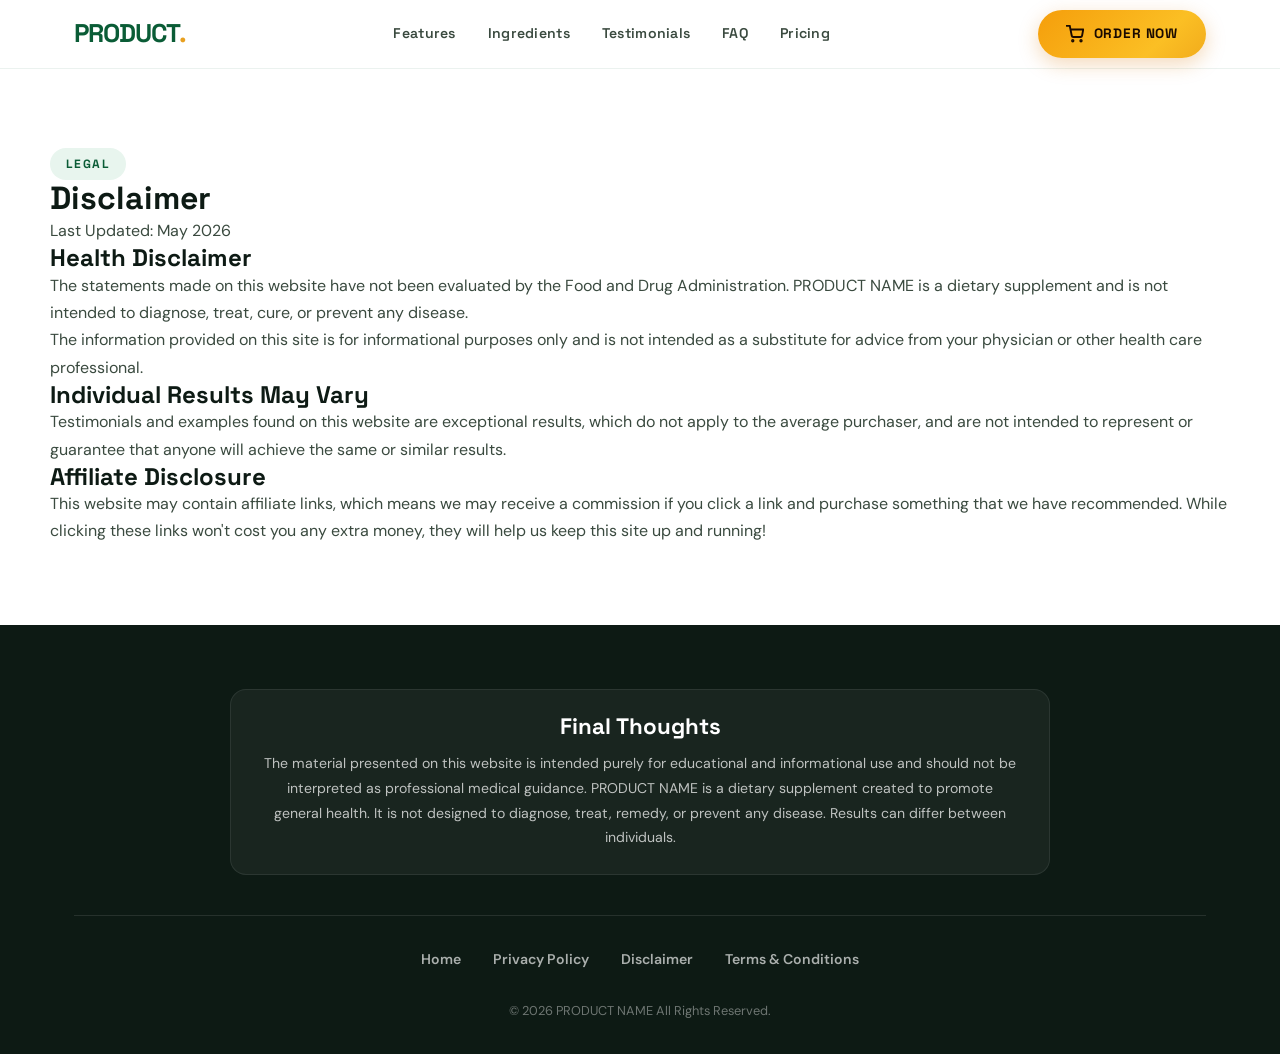
<file: disclaimer.html>
<!DOCTYPE html>
<html lang="en-US">

<head>
  <meta charset="UTF-8" />
  <meta name="viewport" content="width=device-width, initial-scale=1.0" />
  <title>Disclaimer | PRODUCT NAME Official Site</title>
  <meta name="robots" content="noindex, follow">
  <link rel="preconnect" href="https://fonts.googleapis.com">
  <link rel="preconnect" href="https://fonts.gstatic.com" crossorigin>
  <link
    href="https://fonts.googleapis.com/css2?family=Space+Grotesk:wght@400;500;600;700;800&family=DM+Sans:ital,wght@0,300;0,400;0,500;0,600;1,400&display=swap"
    rel="stylesheet">
  <link rel="stylesheet" href="style.css">
</head>

<body class="legal-page">

  <!-- ═══════════════════════════════════════════════════
     NAVBAR
════════════════════════════════════════════════════ -->
  <nav id="navbar">
    <div id="scroll-progress"></div>
    <div class="container">
      <div class="nav-inner">
        <!-- Logo -->
        <a href="index.html" class="nav-logo" id="nav-logo">
          PRODUCT<span>.</span>
        </a>

        <!-- Desktop links -->
        <div class="nav-links" id="nav-links">
          <a href="index.html#features">Features</a>
          <a href="index.html#ingredients">Ingredients</a>
          <a href="index.html#testimonials">Testimonials</a>
          <a href="index.html#faq">FAQ</a>
          <a href="index.html#pricing">Pricing</a>
        </div>

        <!-- Desktop CTA + hamburger -->
        <div class="nav-cta-wrap">
          <a href="order.html" class="btn-primary-cta" id="nav-cta-btn">
            <svg viewBox="0 0 24 24" fill="none" stroke="currentColor" stroke-width="2.5" stroke-linecap="round"
              stroke-linejoin="round">
              <circle cx="9" cy="21" r="1" />
              <circle cx="20" cy="21" r="1" />
              <path d="M1 1h4l2.68 13.39a2 2 0 0 0 2 1.61h9.72a2 2 0 0 0 2-1.61L23 6H6" />
            </svg>
            Order Now
          </a>
          <button class="nav-hamburger" id="nav-hamburger" aria-label="Open menu">
            <span></span><span></span><span></span>
          </button>
        </div>
      </div>
    </div>

    <!-- Mobile menu -->
    <div class="nav-mobile" id="nav-mobile">
      <a href="index.html#features">Features</a>
      <a href="index.html#ingredients">Ingredients</a>
      <a href="index.html#testimonials">Testimonials</a>
      <a href="index.html#faq">FAQ</a>
      <a href="index.html#pricing">Pricing</a>
      <a href="order.html" class="btn-primary-cta">Order Now</a>
    </div>
  </nav>

  <main class="container section-pad">
    <div class="legal-content">
      <div class="section-label">LEGAL</div>
      <h1>Disclaimer</h1>
      <p class="last-updated">Last Updated: May 2026</p>

      <section>
        <h2>Health Disclaimer</h2>
        <p>The statements made on this website have not been evaluated by the Food and Drug Administration. PRODUCT NAME is a dietary supplement and is not intended to diagnose, treat, cure, or prevent any disease.</p>
        <p>The information provided on this site is for informational purposes only and is not intended as a substitute for advice from your physician or other health care professional.</p>
      </section>

      <section>
        <h2>Individual Results May Vary</h2>
        <p>Testimonials and examples found on this website are exceptional results, which do not apply to the average purchaser, and are not intended to represent or guarantee that anyone will achieve the same or similar results.</p>
      </section>

      <section>
        <h2>Affiliate Disclosure</h2>
        <p>This website may contain affiliate links, which means we may receive a commission if you click a link and purchase something that we have recommended. While clicking these links won't cost you any extra money, they will help us keep this site up and running!</p>
      </section>
    </div>
  </main>

  <!-- ═══════════════════════════════════════════════════
     FOOTER
════════════════════════════════════════════════════ -->
  <footer id="footer">
    <div class="container">
      <div class="footer-disclaimer">
        <h2>Final Thoughts</h2>
        <p>The material presented on this website is intended purely for educational and informational use and should
          not be interpreted as professional medical guidance. PRODUCT NAME is a dietary supplement created to promote
          general health. It is not designed to diagnose, treat, remedy, or prevent any disease. Results can differ
          between individuals.</p>
      </div>

      <hr class="footer-divider">

      <div class="footer-links">
        <a href="index.html">Home</a>
        <a href="privacy-policy.html">Privacy Policy</a>
        <a href="disclaimer.html">Disclaimer</a>
        <a href="terms-and-conditions.html">Terms & Conditions</a>
      </div>

      <div class="footer-copy">
        © 2026 PRODUCT NAME All Rights Reserved.
      </div>
    </div>
  </footer>

  <!-- Scroll To Top -->
  <button id="scroll-top" aria-label="Scroll to top">
    <svg viewBox="0 0 24 24" fill="none" stroke="currentColor" stroke-width="3" stroke-linecap="round"
      stroke-linejoin="round">
      <path d="M18 15l-6-6-6 6" />
    </svg>
  </button>

  <script>
    // ── Navbar Scroll Effect ──
    window.addEventListener('scroll', () => {
      const nav = document.getElementById('navbar');
      const scrollBtn = document.getElementById('scroll-top');
      const progressBar = document.getElementById('scroll-progress');

      // Scroll progress bar logic
      const winScroll = document.body.scrollTop || document.documentElement.scrollTop;
      const height = document.documentElement.scrollHeight - document.documentElement.clientHeight;
      const scrolled = (winScroll / height) * 100;
      if (progressBar) progressBar.style.width = scrolled + "%";

      if (window.scrollY > 50) {
        nav.classList.add('scrolled');
      } else {
        nav.classList.remove('scrolled');
      }

      if (window.scrollY > 400) {
        scrollBtn.classList.add('visible');
      } else {
        scrollBtn.classList.remove('visible');
      }
    });

    // ── Scroll to Top ──
    document.getElementById('scroll-top').addEventListener('click', () => {
      window.scrollTo({ top: 0, behavior: 'smooth' });
    });

    // ── Mobile Menu Toggle ──
    const hamburger = document.getElementById('nav-hamburger');
    const mobileMenu = document.getElementById('nav-mobile');

    hamburger.addEventListener('click', () => {
      hamburger.classList.toggle('open');
      mobileMenu.classList.toggle('open');
    });

    // Close mobile menu on link click
    mobileMenu.querySelectorAll('a').forEach(link => {
      link.addEventListener('click', () => {
        hamburger.classList.remove('open');
        mobileMenu.classList.remove('open');
      });
    });
  </script>

</body>
</html>
</file>
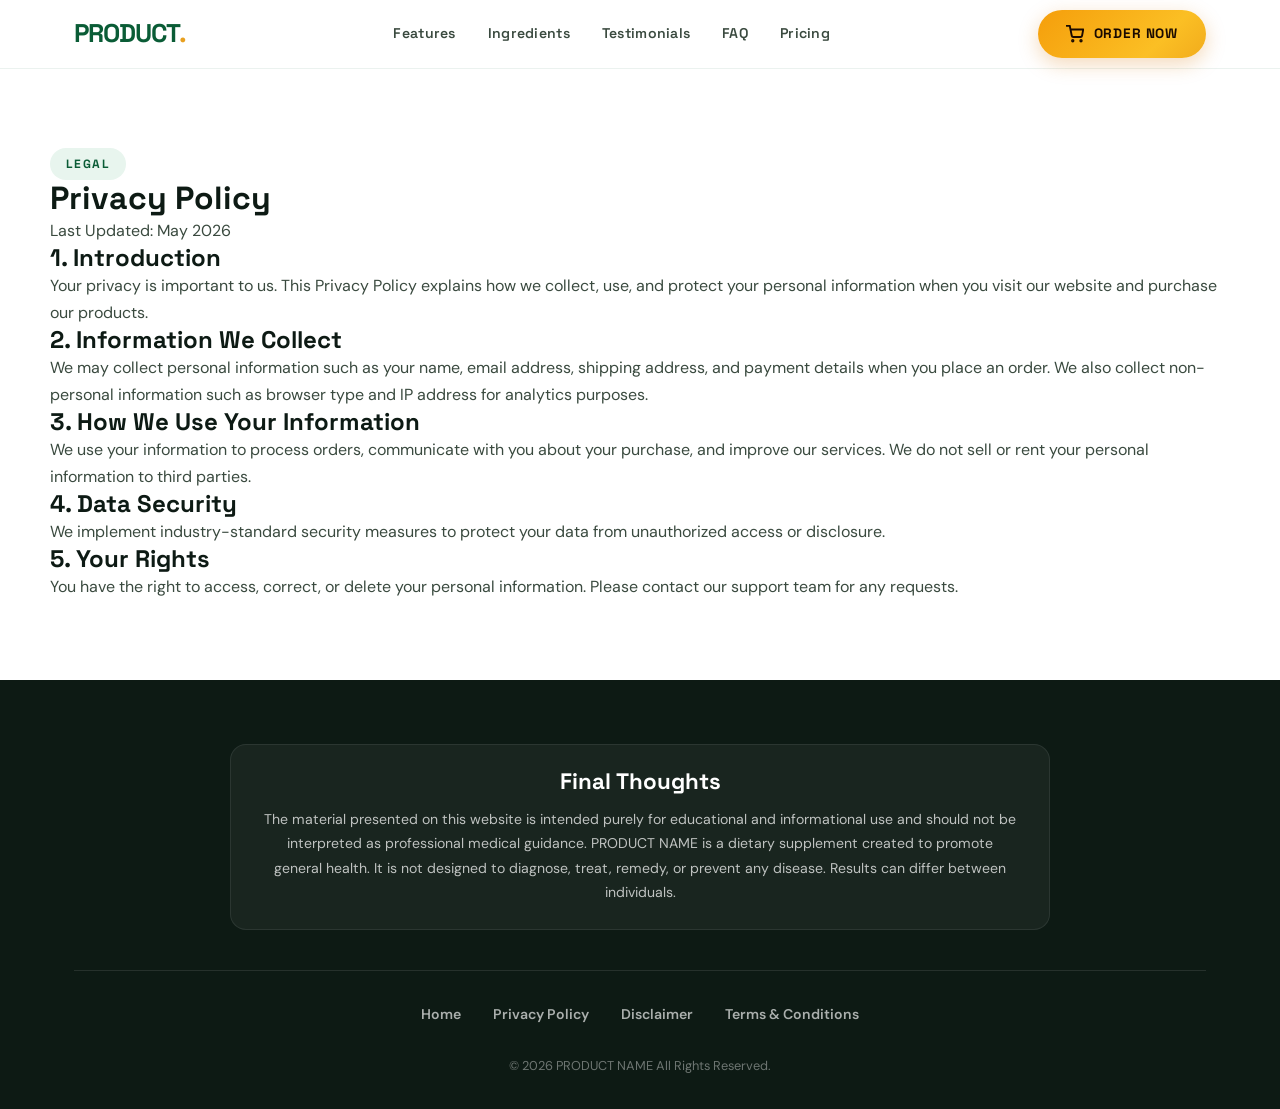
<file: privacy-policy.html>
<!DOCTYPE html>
<html lang="en-US">

<head>
  <meta charset="UTF-8" />
  <meta name="viewport" content="width=device-width, initial-scale=1.0" />
  <title>Privacy Policy | PRODUCT NAME Official Site</title>
  <meta name="robots" content="noindex, follow">
  <link rel="preconnect" href="https://fonts.googleapis.com">
  <link rel="preconnect" href="https://fonts.gstatic.com" crossorigin>
  <link
    href="https://fonts.googleapis.com/css2?family=Space+Grotesk:wght@400;500;600;700;800&family=DM+Sans:ital,wght@0,300;0,400;0,500;0,600;1,400&display=swap"
    rel="stylesheet">
  <link rel="stylesheet" href="style.css">
</head>

<body class="legal-page">

  <!-- ═══════════════════════════════════════════════════
     NAVBAR
════════════════════════════════════════════════════ -->
  <nav id="navbar">
    <div id="scroll-progress"></div>
    <div class="container">
      <div class="nav-inner">
        <!-- Logo -->
        <a href="index.html" class="nav-logo" id="nav-logo">
          PRODUCT<span>.</span>
        </a>

        <!-- Desktop links -->
        <div class="nav-links" id="nav-links">
          <a href="index.html#features">Features</a>
          <a href="index.html#ingredients">Ingredients</a>
          <a href="index.html#testimonials">Testimonials</a>
          <a href="index.html#faq">FAQ</a>
          <a href="index.html#pricing">Pricing</a>
        </div>

        <!-- Desktop CTA + hamburger -->
        <div class="nav-cta-wrap">
          <a href="order.html" class="btn-primary-cta" id="nav-cta-btn">
            <svg viewBox="0 0 24 24" fill="none" stroke="currentColor" stroke-width="2.5" stroke-linecap="round"
              stroke-linejoin="round">
              <circle cx="9" cy="21" r="1" />
              <circle cx="20" cy="21" r="1" />
              <path d="M1 1h4l2.68 13.39a2 2 0 0 0 2 1.61h9.72a2 2 0 0 0 2-1.61L23 6H6" />
            </svg>
            Order Now
          </a>
          <button class="nav-hamburger" id="nav-hamburger" aria-label="Open menu">
            <span></span><span></span><span></span>
          </button>
        </div>
      </div>
    </div>

    <!-- Mobile menu -->
    <div class="nav-mobile" id="nav-mobile">
      <a href="index.html#features">Features</a>
      <a href="index.html#ingredients">Ingredients</a>
      <a href="index.html#testimonials">Testimonials</a>
      <a href="index.html#faq">FAQ</a>
      <a href="index.html#pricing">Pricing</a>
      <a href="order.html" class="btn-primary-cta">Order Now</a>
    </div>
  </nav>

  <main class="container section-pad">
    <div class="legal-content">
      <div class="section-label">LEGAL</div>
      <h1>Privacy Policy</h1>
      <p class="last-updated">Last Updated: May 2026</p>

      <section>
        <h2>1. Introduction</h2>
        <p>Your privacy is important to us. This Privacy Policy explains how we collect, use, and protect your personal information when you visit our website and purchase our products.</p>
      </section>

      <section>
        <h2>2. Information We Collect</h2>
        <p>We may collect personal information such as your name, email address, shipping address, and payment details when you place an order. We also collect non-personal information such as browser type and IP address for analytics purposes.</p>
      </section>

      <section>
        <h2>3. How We Use Your Information</h2>
        <p>We use your information to process orders, communicate with you about your purchase, and improve our services. We do not sell or rent your personal information to third parties.</p>
      </section>

      <section>
        <h2>4. Data Security</h2>
        <p>We implement industry-standard security measures to protect your data from unauthorized access or disclosure.</p>
      </section>

      <section>
        <h2>5. Your Rights</h2>
        <p>You have the right to access, correct, or delete your personal information. Please contact our support team for any requests.</p>
      </section>
    </div>
  </main>

  <!-- ═══════════════════════════════════════════════════
     FOOTER
════════════════════════════════════════════════════ -->
  <footer id="footer">
    <div class="container">
      <div class="footer-disclaimer">
        <h2>Final Thoughts</h2>
        <p>The material presented on this website is intended purely for educational and informational use and should
          not be interpreted as professional medical guidance. PRODUCT NAME is a dietary supplement created to promote
          general health. It is not designed to diagnose, treat, remedy, or prevent any disease. Results can differ
          between individuals.</p>
      </div>

      <hr class="footer-divider">

      <div class="footer-links">
        <a href="index.html">Home</a>
        <a href="privacy-policy.html">Privacy Policy</a>
        <a href="disclaimer.html">Disclaimer</a>
        <a href="terms-and-conditions.html">Terms & Conditions</a>
      </div>

      <div class="footer-copy">
        © 2026 PRODUCT NAME All Rights Reserved.
      </div>
    </div>
  </footer>

  <!-- Scroll To Top -->
  <button id="scroll-top" aria-label="Scroll to top">
    <svg viewBox="0 0 24 24" fill="none" stroke="currentColor" stroke-width="3" stroke-linecap="round"
      stroke-linejoin="round">
      <path d="M18 15l-6-6-6 6" />
    </svg>
  </button>

  <script>
    // ── Navbar Scroll Effect ──
    window.addEventListener('scroll', () => {
      const nav = document.getElementById('navbar');
      const scrollBtn = document.getElementById('scroll-top');
      const progressBar = document.getElementById('scroll-progress');

      // Scroll progress bar logic
      const winScroll = document.body.scrollTop || document.documentElement.scrollTop;
      const height = document.documentElement.scrollHeight - document.documentElement.clientHeight;
      const scrolled = (winScroll / height) * 100;
      if (progressBar) progressBar.style.width = scrolled + "%";

      if (window.scrollY > 50) {
        nav.classList.add('scrolled');
      } else {
        nav.classList.remove('scrolled');
      }

      if (window.scrollY > 400) {
        scrollBtn.classList.add('visible');
      } else {
        scrollBtn.classList.remove('visible');
      }
    });

    // ── Scroll to Top ──
    document.getElementById('scroll-top').addEventListener('click', () => {
      window.scrollTo({ top: 0, behavior: 'smooth' });
    });

    // ── Mobile Menu Toggle ──
    const hamburger = document.getElementById('nav-hamburger');
    const mobileMenu = document.getElementById('nav-mobile');

    hamburger.addEventListener('click', () => {
      hamburger.classList.toggle('open');
      mobileMenu.classList.toggle('open');
    });

    // Close mobile menu on link click
    mobileMenu.querySelectorAll('a').forEach(link => {
      link.addEventListener('click', () => {
        hamburger.classList.remove('open');
        mobileMenu.classList.remove('open');
      });
    });
  </script>

</body>
</html>
</file>
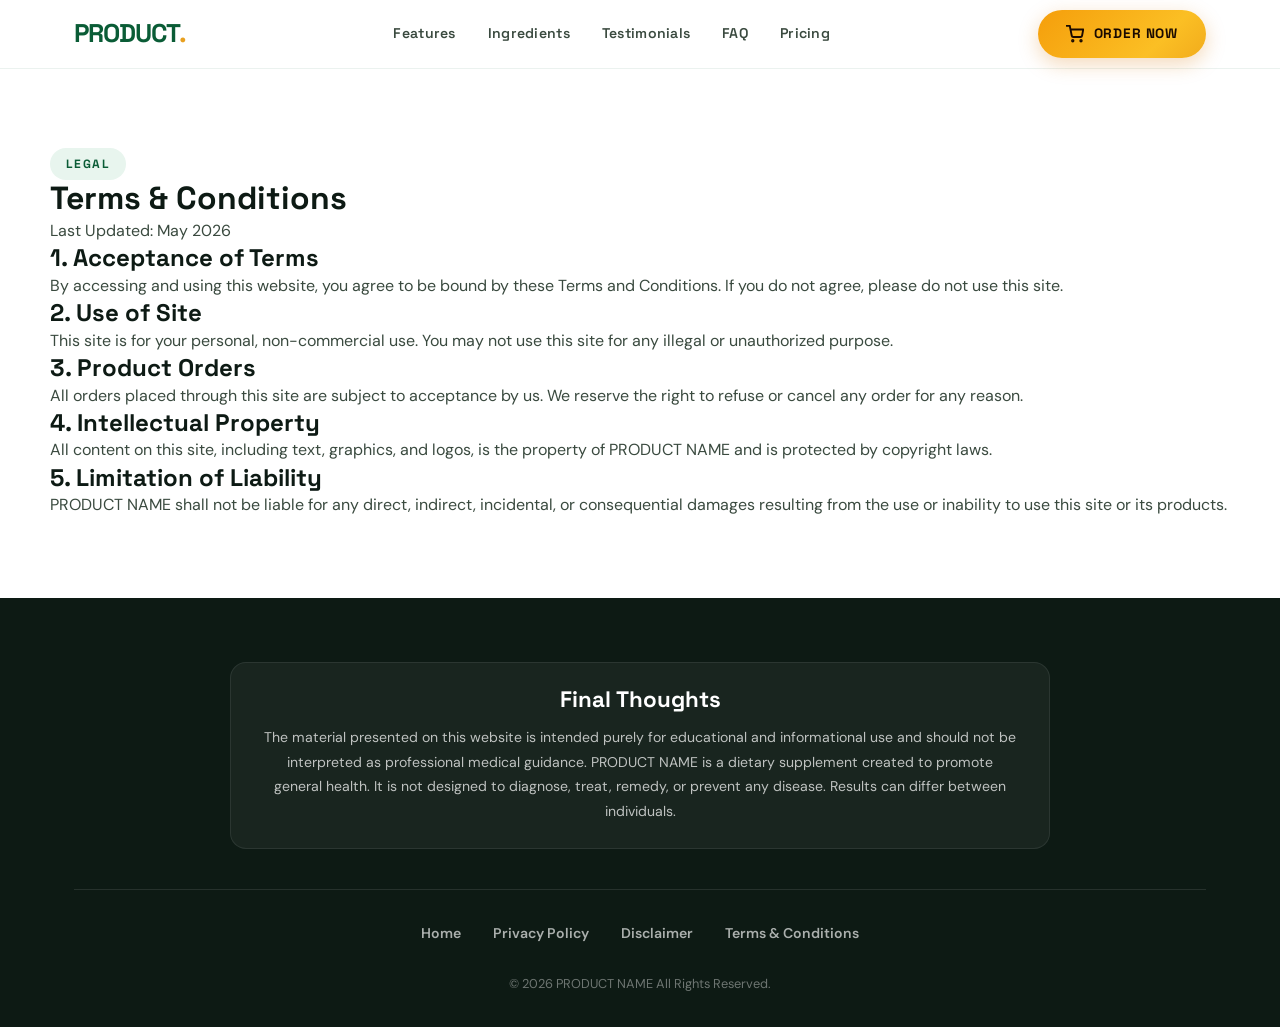
<file: terms-and-conditions.html>
<!DOCTYPE html>
<html lang="en-US">

<head>
  <meta charset="UTF-8" />
  <meta name="viewport" content="width=device-width, initial-scale=1.0" />
  <title>Terms & Conditions | PRODUCT NAME Official Site</title>
  <meta name="robots" content="noindex, follow">
  <link rel="preconnect" href="https://fonts.googleapis.com">
  <link rel="preconnect" href="https://fonts.gstatic.com" crossorigin>
  <link
    href="https://fonts.googleapis.com/css2?family=Space+Grotesk:wght@400;500;600;700;800&family=DM+Sans:ital,wght@0,300;0,400;0,500;0,600;1,400&display=swap"
    rel="stylesheet">
  <link rel="stylesheet" href="style.css">
</head>

<body class="legal-page">

  <!-- ═══════════════════════════════════════════════════
     NAVBAR
════════════════════════════════════════════════════ -->
  <nav id="navbar">
    <div id="scroll-progress"></div>
    <div class="container">
      <div class="nav-inner">
        <!-- Logo -->
        <a href="index.html" class="nav-logo" id="nav-logo">
          PRODUCT<span>.</span>
        </a>

        <!-- Desktop links -->
        <div class="nav-links" id="nav-links">
          <a href="index.html#features">Features</a>
          <a href="index.html#ingredients">Ingredients</a>
          <a href="index.html#testimonials">Testimonials</a>
          <a href="index.html#faq">FAQ</a>
          <a href="index.html#pricing">Pricing</a>
        </div>

        <!-- Desktop CTA + hamburger -->
        <div class="nav-cta-wrap">
          <a href="order.html" class="btn-primary-cta" id="nav-cta-btn">
            <svg viewBox="0 0 24 24" fill="none" stroke="currentColor" stroke-width="2.5" stroke-linecap="round"
              stroke-linejoin="round">
              <circle cx="9" cy="21" r="1" />
              <circle cx="20" cy="21" r="1" />
              <path d="M1 1h4l2.68 13.39a2 2 0 0 0 2 1.61h9.72a2 2 0 0 0 2-1.61L23 6H6" />
            </svg>
            Order Now
          </a>
          <button class="nav-hamburger" id="nav-hamburger" aria-label="Open menu">
            <span></span><span></span><span></span>
          </button>
        </div>
      </div>
    </div>

    <!-- Mobile menu -->
    <div class="nav-mobile" id="nav-mobile">
      <a href="index.html#features">Features</a>
      <a href="index.html#ingredients">Ingredients</a>
      <a href="index.html#testimonials">Testimonials</a>
      <a href="index.html#faq">FAQ</a>
      <a href="index.html#pricing">Pricing</a>
      <a href="order.html" class="btn-primary-cta">Order Now</a>
    </div>
  </nav>

  <main class="container section-pad">
    <div class="legal-content">
      <div class="section-label">LEGAL</div>
      <h1>Terms & Conditions</h1>
      <p class="last-updated">Last Updated: May 2026</p>

      <section>
        <h2>1. Acceptance of Terms</h2>
        <p>By accessing and using this website, you agree to be bound by these Terms and Conditions. If you do not agree, please do not use this site.</p>
      </section>

      <section>
        <h2>2. Use of Site</h2>
        <p>This site is for your personal, non-commercial use. You may not use this site for any illegal or unauthorized purpose.</p>
      </section>

      <section>
        <h2>3. Product Orders</h2>
        <p>All orders placed through this site are subject to acceptance by us. We reserve the right to refuse or cancel any order for any reason.</p>
      </section>

      <section>
        <h2>4. Intellectual Property</h2>
        <p>All content on this site, including text, graphics, and logos, is the property of PRODUCT NAME and is protected by copyright laws.</p>
      </section>

      <section>
        <h2>5. Limitation of Liability</h2>
        <p>PRODUCT NAME shall not be liable for any direct, indirect, incidental, or consequential damages resulting from the use or inability to use this site or its products.</p>
      </section>
    </div>
  </main>

  <!-- ═══════════════════════════════════════════════════
     FOOTER
════════════════════════════════════════════════════ -->
  <footer id="footer">
    <div class="container">
      <div class="footer-disclaimer">
        <h2>Final Thoughts</h2>
        <p>The material presented on this website is intended purely for educational and informational use and should
          not be interpreted as professional medical guidance. PRODUCT NAME is a dietary supplement created to promote
          general health. It is not designed to diagnose, treat, remedy, or prevent any disease. Results can differ
          between individuals.</p>
      </div>

      <hr class="footer-divider">

      <div class="footer-links">
        <a href="index.html">Home</a>
        <a href="privacy-policy.html">Privacy Policy</a>
        <a href="disclaimer.html">Disclaimer</a>
        <a href="terms-and-conditions.html">Terms & Conditions</a>
      </div>

      <div class="footer-copy">
        © 2026 PRODUCT NAME All Rights Reserved.
      </div>
    </div>
  </footer>

  <!-- Scroll To Top -->
  <button id="scroll-top" aria-label="Scroll to top">
    <svg viewBox="0 0 24 24" fill="none" stroke="currentColor" stroke-width="3" stroke-linecap="round"
      stroke-linejoin="round">
      <path d="M18 15l-6-6-6 6" />
    </svg>
  </button>

  <script>
    // ── Navbar Scroll Effect ──
    window.addEventListener('scroll', () => {
      const nav = document.getElementById('navbar');
      const scrollBtn = document.getElementById('scroll-top');
      const progressBar = document.getElementById('scroll-progress');

      // Scroll progress bar logic
      const winScroll = document.body.scrollTop || document.documentElement.scrollTop;
      const height = document.documentElement.scrollHeight - document.documentElement.clientHeight;
      const scrolled = (winScroll / height) * 100;
      if (progressBar) progressBar.style.width = scrolled + "%";

      if (window.scrollY > 50) {
        nav.classList.add('scrolled');
      } else {
        nav.classList.remove('scrolled');
      }

      if (window.scrollY > 400) {
        scrollBtn.classList.add('visible');
      } else {
        scrollBtn.classList.remove('visible');
      }
    });

    // ── Scroll to Top ──
    document.getElementById('scroll-top').addEventListener('click', () => {
      window.scrollTo({ top: 0, behavior: 'smooth' });
    });

    // ── Mobile Menu Toggle ──
    const hamburger = document.getElementById('nav-hamburger');
    const mobileMenu = document.getElementById('nav-mobile');

    hamburger.addEventListener('click', () => {
      hamburger.classList.toggle('open');
      mobileMenu.classList.toggle('open');
    });

    // Close mobile menu on link click
    mobileMenu.querySelectorAll('a').forEach(link => {
      link.addEventListener('click', () => {
        hamburger.classList.remove('open');
        mobileMenu.classList.remove('open');
      });
    });
  </script>

</body>
</html>
</file>
<file: style.css>
/* ============================================================
   SOLO SITE TEMPLATE â€” style.css (Part 1/2)
   Sections: variables â†’ ingredients
   ============================================================ */

/* â”€â”€ Google Fonts â”€â”€â”€â”€â”€â”€â”€â”€â”€â”€â”€â”€â”€â”€â”€â”€â”€â”€â”€â”€â”€â”€â”€â”€â”€â”€â”€â”€â”€â”€â”€â”€â”€â”€â”€â”€â”€â”€â”€â”€â”€â”€â”€ */
@import url('https://fonts.googleapis.com/css2?family=Space+Grotesk:wght@400;500;600;700;800&family=DM+Sans:ital,wght@0,300;0,400;0,500;0,600;1,400&display=swap');

/* â”€â”€ Design Tokens â”€â”€â”€â”€â”€â”€â”€â”€â”€â”€â”€â”€â”€â”€â”€â”€â”€â”€â”€â”€â”€â”€â”€â”€â”€â”€â”€â”€â”€â”€â”€â”€â”€â”€â”€â”€â”€â”€â”€â”€â”€â”€ */
:root {
  --clr-primary: #0A5C36;
  --clr-primary-dk: #073d24;
  --clr-primary-lt: #e8f5ee;

  /* CTA / Action color — Rich Amber Gold */
  --clr-cta: #D97706;
  --clr-cta-dk: #B45309;
  --clr-cta-lt: #fef3c7;

  /* Decorative accent — Warm Amber (kept for icons, stars, labels) */
  --clr-accent: #E8A020;
  --clr-accent-dk: #c4861a;
  --clr-accent-lt: #fef3dc;

  --clr-dark: #0D1A14;
  --clr-body: #3a4a3f;
  --clr-muted: #6b7e72;
  --clr-border: #d4e3da;
  --clr-bg: #ffffff;
  --clr-bg-soft: #f4f9f6;
  --clr-bg-sage: #eaf3ee;
  --clr-danger: #d63030;

  --ff-head: 'Space Grotesk', sans-serif;
  --ff-body: 'DM Sans', sans-serif;

  --radius-sm: 8px;
  --radius-md: 16px;
  --radius-lg: 28px;
  --radius-xl: 48px;
  --radius-pill: 9999px;

  --shadow-sm: 0 2px 6px rgba(10, 92, 54, .04);
  --shadow-md: 0 6px 16px rgba(10, 92, 54, .06);
  --shadow-lg: 0 10px 30px rgba(10, 92, 54, .08);
  --shadow-cta: 0 6px 20px rgba(217, 119, 6, .28);

  --transition: all .3s cubic-bezier(.4, 0, .2, 1);
}

/* â”€â”€ Reset / Base â”€â”€â”€â”€â”€â”€â”€â”€â”€â”€â”€â”€â”€â”€â”€â”€â”€â”€â”€â”€â”€â”€â”€â”€â”€â”€â”€â”€â”€â”€â”€â”€â”€â”€â”€â”€â”€â”€â”€â”€â”€â”€â”€ */
*,
*::before,
*::after {
  box-sizing: border-box;
  margin: 0;
  padding: 0;
}

html {
  scroll-behavior: smooth;
  overflow-x: hidden;
  scroll-padding-top: 80px;
}

body {
  font-family: var(--ff-body);
  color: var(--clr-body);
  background: var(--clr-bg);
  overflow-x: hidden;
  line-height: 1.7;
  padding-top: 68px;
  /* Offset for fixed navbar */
}

img {
  max-width: 100%;
  height: auto;
  display: block;
}

a {
  color: inherit;
  text-decoration: none;
}

ul {
  list-style: none;
}

h1,
h2,
h3,
h4,
h5,
h6 {
  font-family: var(--ff-head);
  color: var(--clr-dark);
  line-height: 1.15;
}

/* â”€â”€ Utility â”€â”€â”€â”€â”€â”€â”€â”€â”€â”€â”€â”€â”€â”€â”€â”€â”€â”€â”€â”€â”€â”€â”€â”€â”€â”€â”€â”€â”€â”€â”€â”€â”€â”€â”€â”€â”€â”€â”€â”€â”€â”€â”€â”€â”€â”€â”€â”€ */
.container {
  width: 100%;
  max-width: 1180px;
  margin: 0 auto;
  padding: 0 24px;
}

.section-pad {
  padding: 80px 0;
}

.section-pad-sm {
  padding: 56px 0;
}

/* Section label pill above headings */
.section-label {
  display: inline-flex;
  align-items: center;
  gap: 8px;
  background: var(--clr-primary-lt);
  color: var(--clr-primary);
  font-family: var(--ff-head);
  font-size: .75rem;
  font-weight: 700;
  letter-spacing: .12em;
  text-transform: uppercase;
  padding: 6px 16px;
  border-radius: var(--radius-pill);
  width: fit-content;
  align-self: flex-start;
  /* Definitive fix for stretching */
}

.section-label.green {
  background: var(--clr-primary-lt);
  color: var(--clr-primary);
}

/* Decorative underline heading */
.underline-heading {
  position: relative;
  display: inline-block;
}

.underline-heading::after {
  content: '';
  position: absolute;
  left: 0;
  bottom: -6px;
  width: 60%;
  height: 4px;
  background: linear-gradient(90deg, var(--clr-accent), transparent);
  border-radius: 2px;
}

/* Primary CTA button — Rich Amber Gold */
.btn-primary-cta {
  display: inline-flex;
  align-items: center;
  gap: 10px;
  background: linear-gradient(135deg, #F59E0B 0%, #FBBF24 40%, #D97706 100%);
  background-size: 200% auto;
  color: #1a0a00 !important;
  font-family: var(--ff-head);
  font-size: .9rem;
  font-weight: 700;
  letter-spacing: .06em;
  text-transform: uppercase;
  padding: 16px 36px;
  border-radius: var(--radius-pill);
  border: none;
  cursor: pointer;
  box-shadow: var(--shadow-cta);
  transition: var(--transition);
  white-space: nowrap;
}

.btn-primary-cta:hover {
  background-position: right center;
  transform: translateY(-2px);
  box-shadow: 0 10px 28px rgba(217, 119, 6, .35);
  color: #1a0a00;
}

.nav-inner .btn-primary-cta {
  padding: 12px 28px;
  font-size: 0.85rem;
  animation: pulse-cta 3s infinite;
}

@keyframes pulse-cta {
  0% {
    box-shadow: 0 0 0 0 rgba(245, 158, 11, 0.55);
  }

  70% {
    box-shadow: 0 0 0 12px rgba(245, 158, 11, 0);
  }

  100% {
    box-shadow: 0 0 0 0 rgba(245, 158, 11, 0);
  }
}

.btn-primary-cta svg {
  width: 18px;
  height: 18px;
}

/* Outline CTA */
.btn-outline-cta {
  display: inline-flex;
  align-items: center;
  gap: 10px;
  background: transparent;
  color: var(--clr-primary);
  font-family: var(--ff-head);
  font-size: .9rem;
  font-weight: 700;
  letter-spacing: .06em;
  text-transform: uppercase;
  padding: 14px 34px;
  border-radius: var(--radius-pill);
  border: 2px solid var(--clr-border);
  cursor: pointer;
  transition: var(--transition);
  white-space: nowrap;
}

.btn-outline-cta:hover {
  border-color: var(--clr-primary);
  background: var(--clr-primary-lt);
  transform: translateY(-2px);
}

/* — NAVBAR —————————————————————————————————————————————————— */
#navbar {
  position: fixed;
  top: 0;
  left: 0;
  width: 100%;
  z-index: 1000;
  background: rgba(255, 255, 255, 0.85);
  backdrop-filter: blur(20px) saturate(180%);
  -webkit-backdrop-filter: blur(20px) saturate(180%);
  border-bottom: 1px solid rgba(10, 92, 54, 0.08);
  transition: var(--transition);
}

#scroll-progress {
  position: absolute;
  top: 0;
  left: 0;
  height: 3px;
  background: linear-gradient(90deg, var(--clr-primary), var(--clr-accent));
  width: 0%;
  transition: width 0.1s ease-out;
}

#navbar.scrolled {
  background: rgba(255, 255, 255, 0.98);
  box-shadow: 0 10px 30px -10px rgba(10, 92, 54, 0.15);
  border-bottom: 1px solid rgba(10, 92, 54, 0.12);
}

#navbar.scrolled .nav-inner {
  height: 60px;
}

.nav-inner {
  display: flex;
  align-items: center;
  justify-content: space-between;
  height: 68px;
  gap: 24px;
}

.nav-logo {
  font-family: var(--ff-head);
  font-size: 1.6rem;
  font-weight: 800;
  color: var(--clr-primary);
  letter-spacing: -.03em;
  flex-shrink: 0;
}

.nav-logo span {
  color: var(--clr-accent);
}

.nav-links {
  display: flex;
  align-items: center;
  gap: 32px;
  flex: 1;
  justify-content: center;
}

.nav-links a {
  font-family: var(--ff-head);
  font-size: .88rem;
  font-weight: 600;
  color: var(--clr-body);
  letter-spacing: .02em;
  position: relative;
  transition: var(--transition);
}

.nav-links a::after {
  content: '';
  position: absolute;
  left: 0;
  bottom: -4px;
  width: 0;
  height: 2px;
  background: var(--clr-accent);
  border-radius: 2px;
  transition: width .25s ease;
}

.nav-links a:hover {
  color: var(--clr-primary);
}

.nav-links a:hover::after {
  width: 100%;
}

.nav-cta-wrap {
  display: flex;
  align-items: center;
  gap: 12px;
}

/* Hamburger */
.nav-hamburger {
  display: none;
  flex-direction: column;
  gap: 5px;
  background: none;
  border: none;
  cursor: pointer;
  padding: 4px;
}

.nav-hamburger span {
  display: block;
  width: 24px;
  height: 2px;
  background: var(--clr-dark);
  border-radius: 2px;
  transition: var(--transition);
}

.nav-hamburger.open span:nth-child(1) {
  transform: translateY(7px) rotate(45deg);
}

.nav-hamburger.open span:nth-child(2) {
  opacity: 0;
}

.nav-hamburger.open span:nth-child(3) {
  transform: translateY(-7px) rotate(-45deg);
}

/* Mobile menu */
.nav-mobile {
  display: none;
  flex-direction: column;
  padding: 8px 24px 24px;
  border-top: 1px solid rgba(10, 92, 54, 0.08);
  background: rgba(255, 255, 255, 0.98);
  backdrop-filter: blur(20px);
  gap: 0;
  max-height: calc(100vh - 68px);
  overflow-y: auto;
  box-shadow: 0 20px 40px rgba(0, 0, 0, 0.1);
}

.nav-mobile.open {
  display: flex;
}

.nav-mobile a {
  font-family: var(--ff-head);
  font-weight: 600;
  font-size: 1.05rem;
  color: var(--clr-body);
  padding: 14px 0;
  border-bottom: 1px solid rgba(10, 92, 54, 0.05);
  transition: var(--transition);
}

.nav-mobile a:hover {
  color: var(--clr-primary);
  padding-left: 8px;
}

.nav-mobile .btn-primary-cta {
  margin-top: 20px;
  justify-content: center;
  color: #1a0a00 !important;
}

/* â”€â”€ HERO SECTION â”€â”€â”€â”€â”€â”€â”€â”€â”€â”€â”€â”€â”€â”€â”€â”€â”€â”€â”€â”€â”€â”€â”€â”€â”€â”€â”€â”€â”€â”€â”€â”€â”€â”€â”€â”€â”€â”€â”€â”€â”€â”€â”€ */
#hero {
  background: linear-gradient(135deg, #f0f8f4 0%, #fafbff 45%, #f5f0ff 100%);
  min-height: calc(100vh - 68px);
  /* Full screen height minus navbar */
  display: flex;
  align-items: center;
  padding: 40px 0;
  position: relative;
  overflow: hidden;
}

/* Soft green blob — top left */
#hero::before {
  content: '';
  position: absolute;
  top: -100px;
  left: -60px;
  width: 580px;
  height: 580px;
  background: radial-gradient(circle, rgba(10, 92, 54, 0.08) 0%, transparent 65%);
  pointer-events: none;
}

.hero-grid {
  display: grid;
  /* Give the image column 52% — makes the product feel heroic */
  grid-template-columns: 48fr 52fr;
  gap: 60px;
  /* Increased gap to give text room to breathe */
  align-items: center;
  position: relative;
  z-index: 1;
  width: 100%;
}

.hero-text {
  display: flex;
  flex-direction: column;
  gap: 20px;
  align-items: flex-start;
}

.hero-title {
  font-size: clamp(2rem, 4.5vw, 3.2rem);
  font-weight: 800;
  color: var(--clr-dark);
  letter-spacing: -.03em;
  line-height: 1.1;
}

.hero-title em {
  font-style: normal;
  color: var(--clr-primary);
}

.hero-desc {
  font-size: 1.05rem;
  color: var(--clr-muted);
  line-height: 1.75;
}

.hero-cta-row {
  display: flex;
  flex-wrap: wrap;
  gap: 14px;
  align-items: center;
}

/* Urgency bar */
.hero-urgency {
  display: flex;
  align-items: center;
  justify-content: space-between;
  background: linear-gradient(135deg, var(--clr-danger) 0%, #b91c1c 100%);
  color: #fff;
  border-radius: var(--radius-pill);
  padding: 12px 18px 12px 24px;
  max-width: 480px;
  /* Increased to match combined width of CTA buttons */
  width: 100%;
  box-shadow: 0 8px 24px rgba(214, 48, 48, .3);
  animation: pulse-urgency 2s ease-in-out infinite;
}

@keyframes pulse-urgency {

  0%,
  100% {
    box-shadow: 0 8px 24px rgba(214, 48, 48, .3);
  }

  50% {
    box-shadow: 0 8px 32px rgba(214, 48, 48, .55);
  }
}

.urgency-text {
  display: flex;
  flex-direction: column;
  gap: 2px;
}

.urgency-label {
  font-size: .68rem;
  font-weight: 900;
  letter-spacing: .12em;
  text-transform: uppercase;
  opacity: .85;
}

.urgency-sub {
  font-size: .65rem;
  font-weight: 500;
  opacity: .7;
  font-style: italic;
}

.urgency-timer {
  background: #fff;
  color: var(--clr-danger);
  border-radius: var(--radius-pill);
  padding: 6px 18px;
  font-family: var(--ff-head);
  font-size: 1.3rem;
  font-weight: 900;
  letter-spacing: -.04em;
}

/* Trust badge row */
.hero-badges {
  display: flex;
  align-items: center;
  gap: 12px;
  flex-wrap: wrap;
}

.hero-badges img {
  height: 56px;
  width: 56px;
  object-fit: contain;
  transition: var(--transition);
}

.hero-badges img:hover {
  transform: scale(1.1);
}

/* Product image column */
.hero-visual {
  display: flex;
  flex-direction: column;
  align-items: center;
  justify-content: center;
  gap: 16px;
  position: relative;
}

.hero-img-wrap {
  position: relative;
  width: 100%;
  max-width: 480px;
  /* was 340px — bigger, more heroic */
  margin: 0 auto;
}

/* Layered glow: green base + purple outer ring for depth */
.hero-img-wrap::before {
  content: '';
  position: absolute;
  inset: -30px;
  background:
    radial-gradient(circle at 50% 55%, rgba(10, 92, 54, 0.13) 30%, transparent 65%),
    radial-gradient(circle at 50% 55%, rgba(255, 255, 255, 0.5) 55%, transparent 80%);
  border-radius: 50%;
  z-index: 0;
}

.hero-img-wrap img {
  position: relative;
  z-index: 1;
  filter: drop-shadow(0 28px 48px rgba(10, 92, 54, .22));
  animation: float-product 4s ease-in-out infinite;
}

@keyframes float-product {

  0%,
  100% {
    transform: translateY(0);
  }

  50% {
    transform: translateY(-12px);
  }
}

/* â”€â”€ FEATURES SECTION â”€â”€â”€â”€â”€â”€â”€â”€â”€â”€â”€â”€â”€â”€â”€â”€â”€â”€â”€â”€â”€â”€â”€â”€â”€â”€â”€â”€â”€â”€â”€â”€â”€â”€â”€â”€â”€â”€â”€ */
#features {
  background: var(--clr-bg-soft);
  padding: 80px 0;
}

.features-header {
  text-align: center;
  margin-bottom: 52px;
}

.features-header h2 {
  font-size: clamp(1.8rem, 3vw, 2.4rem);
  font-weight: 800;
  letter-spacing: -.03em;
}

.features-header p {
  font-size: 1.05rem;
  color: var(--clr-muted);
  margin-top: 12px;
  max-width: 560px;
  margin-left: auto;
  margin-right: auto;
}

.features-grid {
  display: grid;
  grid-template-columns: repeat(4, 1fr);
  gap: 24px;
}

.feature-card {
  background: #fff;
  border-radius: var(--radius-lg);
  padding: 32px 24px;
  text-align: center;
  border: 1px solid var(--clr-border);
  transition: var(--transition);
  position: relative;
  overflow: hidden;
}

.feature-card::before {
  content: '';
  position: absolute;
  top: 0;
  left: 0;
  width: 100%;
  height: 4px;
  background: linear-gradient(90deg, var(--clr-primary), var(--clr-accent));
  transform: scaleX(0);
  transform-origin: left;
  transition: transform .35s ease;
}

.feature-card:hover::before {
  transform: scaleX(1);
}

.feature-card:hover {
  transform: translateY(-6px);
  box-shadow: var(--shadow-lg);
  border-color: transparent;
}

.feature-card img {
  width: 96px;
  height: 96px;
  object-fit: contain;
  margin: 0 auto 20px;
}

.feature-card h3 {
  font-size: 1.05rem;
  font-weight: 700;
  color: var(--clr-dark);
  margin-bottom: 10px;
}

.feature-card p {
  font-size: .9rem;
  color: var(--clr-muted);
  line-height: 1.65;
}

/* â”€â”€ ABOUT SECTION â”€â”€â”€â”€â”€â”€â”€â”€â”€â”€â”€â”€â”€â”€â”€â”€â”€â”€â”€â”€â”€â”€â”€â”€â”€â”€â”€â”€â”€â”€â”€â”€â”€â”€â”€â”€â”€â”€â”€â”€â”€â”€ */
#about {
  background: #fff;
  padding: 60px 0;
  position: relative;
}

.about-grid {
  display: grid;
  grid-template-columns: 0.8fr 1.2fr;
  gap: 60px;
  align-items: center;
}

.about-img-block {
  position: relative;
  padding: 20px;
  max-width: 400px;
}

/* Decorative frame behind image */
.about-img-block::before {
  content: '';
  position: absolute;
  top: 0;
  left: 0;
  width: 80%;
  height: 90%;
  background: var(--clr-primary-lt);
  border-radius: var(--radius-lg);
  z-index: 0;
  transform: rotate(-2deg);
}

.about-img-frame {
  position: relative;
  z-index: 1;
  border-radius: var(--radius-lg);
  border: 1px solid var(--clr-border);
  box-shadow: 0 20px 40px rgba(10, 92, 54, 0.1);
  background: #fff;
}

.about-img-frame img {
  width: 100%;
  height: auto;
  object-fit: cover;
  transition: var(--transition);
}

.about-img-frame:hover img {
  transform: scale(1.03);
}

.about-img-caption {
  position: absolute;
  bottom: 40px;
  right: -20px;
  background: var(--clr-dark);
  color: #fff;
  padding: 12px 24px;
  border-radius: var(--radius-md);
  font-size: .75rem;
  font-weight: 700;
  letter-spacing: .05em;
  text-transform: uppercase;
  box-shadow: var(--shadow-lg);
  z-index: 2;
}

.about-text {
  display: flex;
  flex-direction: column;
  gap: 24px;
}

.about-text h2 {
  font-size: clamp(2rem, 3.5vw, 2.8rem);
  font-weight: 800;
  letter-spacing: -.03em;
  line-height: 1.1;
}

.about-text p {
  font-size: 1.05rem;
  color: var(--clr-muted);
  line-height: 1.8;
}

/* Highlights grid inside about section */
.about-highlights {
  display: grid;
  grid-template-columns: 1fr 1fr;
  gap: 20px;
  margin-top: 10px;
}

.highlight-item {
  display: flex;
  align-items: center;
  gap: 12px;
  background: var(--clr-bg-soft);
  padding: 16px;
  border-radius: var(--radius-md);
  border: 1px solid var(--clr-border);
  transition: var(--transition);
}

.highlight-item:hover {
  background: #fff;
  border-color: var(--clr-accent);
  transform: translateY(-3px);
  box-shadow: var(--shadow-sm);
}

.highlight-icon {
  width: 32px;
  height: 32px;
  background: var(--clr-accent-lt);
  color: var(--clr-accent-dk);
  border-radius: 50%;
  display: flex;
  align-items: center;
  justify-content: center;
  font-size: 0.9rem;
  flex-shrink: 0;
}

.highlight-text {
  font-size: 0.85rem;
  font-weight: 700;
  color: var(--clr-dark);
}

.about-badge {
  display: flex;
  align-items: center;
  gap: 15px;
  margin-top: 20px;
  padding-top: 25px;
  border-top: 1px solid var(--clr-border);
}

.badge-seal {
  width: 60px;
  height: 60px;
  object-fit: contain;
}

.badge-text {
  font-size: 0.8rem;
  line-height: 1.4;
  color: var(--clr-muted);
  font-style: italic;
}

.badge-text strong {
  color: var(--clr-primary);
  display: block;
  font-style: normal;
  text-transform: uppercase;
  letter-spacing: 0.05em;
  font-size: 0.75rem;
}

/* â”€â”€ RESEARCH / SCIENCE SECTION â”€â”€â”€â”€â”€â”€â”€â”€â”€â”€â”€â”€â”€â”€â”€â”€â”€â”€â”€â”€â”€â”€â”€â”€â”€â”€â”€â”€â”€ */
#research {
  background: var(--clr-bg-soft);
  padding: 80px 0;
}

.research-grid {
  display: grid;
  grid-template-columns: 1fr 1fr;
  gap: 60px;
  align-items: center;
}

.research-text h2 {
  font-size: clamp(1.7rem, 2.8vw, 2.3rem);
  font-weight: 800;
  letter-spacing: -.03em;
  margin-bottom: 16px;
}

.research-text>p {
  font-size: .98rem;
  color: var(--clr-muted);
  line-height: 1.8;
  margin-bottom: 28px;
  text-align: justify;
}

.stats-row {
  display: flex;
  gap: 28px;
  flex-wrap: wrap;
}

.stat-item {
  flex: 1;
  min-width: 100px;
}

.stat-number {
  font-family: var(--ff-head);
  font-size: 2.2rem;
  font-weight: 800;
  color: var(--clr-primary);
  letter-spacing: -.04em;
  line-height: 1;
  margin-bottom: 4px;
}

.stat-label {
  font-size: .78rem;
  font-weight: 700;
  color: var(--clr-muted);
  text-transform: uppercase;
  letter-spacing: .1em;
}

.research-img {
  border-radius: var(--radius-lg);
  overflow: hidden;
  border: 1px solid var(--clr-border);
  box-shadow: var(--shadow-md);
}

.research-img img {
  width: 100%;
  object-fit: contain;
  max-height: 400px;
}

/* â”€â”€ BENEFITS SECTION â”€â”€â”€â”€â”€â”€â”€â”€â”€â”€â”€â”€â”€â”€â”€â”€â”€â”€â”€â”€â”€â”€â”€â”€â”€â”€â”€â”€â”€â”€â”€â”€â”€â”€â”€â”€â”€â”€â”€ */
#benefits {
  background: var(--clr-primary);
  padding: 80px 0;
}

.benefits-header {
  text-align: center;
  margin-bottom: 52px;
}

.benefits-header h2 {
  font-size: clamp(1.8rem, 3vw, 2.4rem);
  font-weight: 800;
  color: #fff;
  letter-spacing: -.03em;
}

.benefits-header p {
  font-size: 1.05rem;
  color: rgba(255, 255, 255, .72);
  margin-top: 12px;
  max-width: 600px;
  margin-left: auto;
  margin-right: auto;
}

.benefits-list {
  display: flex;
  flex-direction: column;
  gap: 16px;
  max-width: 820px;
  margin: 0 auto;
}

.benefit-item {
  display: flex;
  align-items: flex-start;
  gap: 20px;
  background: rgba(255, 255, 255, .07);
  border: 1px solid rgba(255, 255, 255, .12);
  border-radius: var(--radius-md);
  padding: 24px 28px;
  backdrop-filter: blur(8px);
  transition: var(--transition);
}

.benefit-item:hover {
  background: rgba(255, 255, 255, .12);
  transform: translateX(6px);
}

.benefit-icon {
  width: 44px;
  height: 44px;
  flex-shrink: 0;
  background: var(--clr-accent);
  border-radius: 12px;
  display: flex;
  align-items: center;
  justify-content: center;
  font-size: 1.3rem;
}

.benefit-content h3 {
  font-size: 1.05rem;
  font-weight: 700;
  color: #fff;
  margin-bottom: 6px;
}

.benefit-content p {
  font-size: .9rem;
  color: rgba(255, 255, 255, .7);
  line-height: 1.65;
}

/* â”€â”€ INGREDIENTS SECTION â”€â”€â”€â”€â”€â”€â”€â”€â”€â”€â”€â”€â”€â”€â”€â”€â”€â”€â”€â”€â”€â”€â”€â”€â”€â”€â”€â”€â”€â”€â”€â”€â”€â”€â”€â”€ */
#ingredients {
  background: #fff;
  padding: 80px 0;
}

.ingredients-header {
  text-align: center;
  margin-bottom: 52px;
}

.ingredients-header h2 {
  font-size: clamp(1.8rem, 3vw, 2.4rem);
  font-weight: 800;
  letter-spacing: -.03em;
}

.ingredients-header p {
  font-size: 1.05rem;
  color: var(--clr-muted);
  margin-top: 12px;
  max-width: 600px;
  margin-left: auto;
  margin-right: auto;
}

.ingredients-grid {
  display: grid;
  grid-template-columns: repeat(3, 1fr);
  gap: 28px;
}

.ingredient-card {
  border-radius: var(--radius-lg);
  border: 1px solid var(--clr-border);
  padding: 32px 24px;
  text-align: center;
  transition: var(--transition);
  position: relative;
  overflow: hidden;
}

.ingredient-card::after {
  content: '';
  position: absolute;
  bottom: 0;
  left: 0;
  width: 100%;
  height: 3px;
  background: linear-gradient(90deg, var(--clr-primary), var(--clr-accent));
  transform: scaleX(0);
  transform-origin: left;
  transition: transform .35s ease;
}

.ingredient-card:hover::after {
  transform: scaleX(1);
}

.ingredient-card:hover {
  transform: translateY(-8px);
  box-shadow: var(--shadow-md);
  border-color: var(--clr-primary-lt);
}

.ingredient-img-wrap {
  width: 140px;
  height: 140px;
  border-radius: 50%;
  border: 3px solid var(--clr-primary-lt);
  background: var(--clr-bg-soft);
  margin: 0 auto 24px;
  overflow: hidden;
  display: flex;
  align-items: center;
  justify-content: center;
  transition: var(--transition);
}

.ingredient-card:hover .ingredient-img-wrap {
  border-color: var(--clr-accent);
  box-shadow: 0 0 0 6px var(--clr-accent-lt);
}

.ingredient-img-wrap img {
  width: 100%;
  height: 100%;
  object-fit: cover;
}

.ingredient-card h3 {
  font-size: 1.02rem;
  font-weight: 700;
  color: var(--clr-dark);
  margin-bottom: 10px;
}

.ingredient-card p {
  font-size: .88rem;
  color: var(--clr-muted);
  line-height: 1.65;
}

/* â”€â”€ RESPONSIVE â€” Part 1 â”€â”€â”€â”€â”€â”€â”€â”€â”€â”€â”€â”€â”€â”€â”€â”€â”€â”€â”€â”€â”€â”€â”€â”€â”€â”€â”€â”€â”€â”€â”€â”€â”€â”€â”€â”€ */
@media (max-width: 1024px) {
  .features-grid {
    grid-template-columns: repeat(2, 1fr);
  }

  .ingredients-grid {
    grid-template-columns: repeat(2, 1fr);
  }
}

@media (max-width: 768px) {
  .section-pad {
    padding: 56px 0;
  }

  .hero-grid {
    grid-template-columns: 1fr;
  }

  .hero-visual {
    margin-bottom: 30px;
  }

  .hero-img-wrap {
    max-width: 300px;
    /* Restored mobile sizing */
  }

  /* slightly bigger than old 260px on mobile too */
  .hero-title {
    font-size: 2rem;
    text-align: center;
  }

  .hero-desc {
    text-align: center;
  }

  .hero-cta-row {
    display: flex;
    flex-wrap: wrap;
    /* Allows stacking only when needed */
    justify-content: center;
    gap: 10px;
    width: 100%;
    max-width: 480px;
  }

  .hero-cta-row .btn-primary-cta,
  .hero-cta-row .btn-outline-cta {
    padding: 12px 14px;
    /* Slightly tighter padding to help them fit */
    font-size: 0.78rem;
    flex: 1;
    /* Grow to fill space when side-by-side */
    min-width: 140px;
    /* Minimum width before they decide to stack */
    text-align: center;
    justify-content: center;
  }

  .hero-badges {
    justify-content: center;
  }

  .hero-urgency {
    max-width: 100%;
  }

  .about-grid {
    grid-template-columns: 1fr;
    gap: 36px;
  }

  .about-img-block {
    order: 2;
    /* Put image below text on mobile */
  }

  .research-grid {
    grid-template-columns: 1fr;
    gap: 36px;
  }

  .features-grid {
    grid-template-columns: repeat(2, 1fr);
  }

  .ingredients-grid {
    grid-template-columns: repeat(2, 1fr);
  }

  .stats-row {
    gap: 16px;
  }
}

@media (max-width: 576px) {
  .nav-links {
    display: none;
  }

  .nav-cta-wrap .btn-primary-cta {
    display: none;
  }

  .nav-hamburger {
    display: flex;
  }

  .features-grid {
    grid-template-columns: 1fr;
  }

  .ingredients-grid {
    grid-template-columns: 1fr;
  }

  .btn-primary-cta,
  .btn-outline-cta {
    width: 100%;
    justify-content: center;
  }

  .hero-cta-row {
    flex-direction: column;
  }

  .benefit-item {
    flex-direction: column;
    gap: 14px;
  }

  [style*="text-align: justify"] {
    text-align: left !important;
  }

  .about-text p {
    text-align: left;
  }

  .research-text>p {
    text-align: left;
  }
}

/* ============================================================
   SOLO SITE TEMPLATE — style.css (Part 2/2)
   Sections: guarantee ? footer + widgets
   ============================================================ */

/* -- MONEY-BACK GUARANTEE ----------------------------------- */
#guarantee {
  background: var(--clr-bg-soft);
  padding: 80px 0;
}

.guarantee-box {
  display: grid;
  grid-template-columns: auto 1fr;
  gap: 48px;
  align-items: center;
  background: #fff;
  border-radius: var(--radius-lg);
  border: 1px solid var(--clr-border);
  box-shadow: var(--shadow-md);
  padding: 48px;
  position: relative;
  overflow: hidden;
}

.guarantee-box::before {
  content: '';
  position: absolute;
  top: 0;
  left: 0;
  width: 6px;
  height: 100%;
  background: linear-gradient(180deg, var(--clr-primary), var(--clr-accent));
}

.guarantee-badge-col {
  text-align: center;
}

.guarantee-badge-col img {
  width: 200px;
  height: 200px;
  object-fit: contain;
  filter: drop-shadow(0 8px 20px rgba(10, 92, 54, .15));
}

.guarantee-safe-label {
  font-size: .72rem;
  font-weight: 700;
  color: #16a34a;
  letter-spacing: .12em;
  text-transform: uppercase;
  margin-top: 10px;
}

.guarantee-text h2 {
  font-size: clamp(1.5rem, 2.5vw, 2rem);
  font-weight: 800;
  letter-spacing: -.03em;
  margin-bottom: 14px;
}

.guarantee-text p {
  font-size: .98rem;
  color: var(--clr-muted);
  line-height: 1.8;
  margin-bottom: 24px;
}

/* -- PRICING SECTION ---------------------------------------- */
#pricing {
  background: var(--clr-bg-soft);
  padding: 80px 0;
}

.pricing-header {
  text-align: center;
  margin-bottom: 52px;
}

.pricing-header h2 {
  font-size: clamp(1.8rem, 3vw, 2.4rem);
  font-weight: 800;
  letter-spacing: -.03em;
}

.pricing-header p {
  font-size: 1.05rem;
  color: var(--clr-muted);
  margin-top: 12px;
}

.pricing-grid {
  display: grid;
  grid-template-columns: repeat(3, 1fr);
  gap: 24px;
  align-items: start;
}

.pricing-card {
  background: #fff;
  border-radius: var(--radius-lg);
  border: 1px solid var(--clr-border);
  padding: 36px 28px;
  text-align: center;
  transition: var(--transition);
  position: relative;
}

.pricing-card:hover {
  box-shadow: var(--shadow-md);
  transform: translateY(-4px);
}

.pricing-card.featured {
  background: var(--clr-dark);
  border-color: rgba(245, 158, 11, 0.2);
  transform: scale(1.04);
  box-shadow: 0 20px 40px rgba(217, 119, 6, 0.15);
}

.pricing-card.featured:hover {
  transform: scale(1.04) translateY(-8px);
  box-shadow: 0 12px 30px rgba(217, 119, 6, 0.15);
}

.pricing-card.featured h3,
.pricing-card.featured .price-amount,
.pricing-card.featured .price-per {
  color: #fff;
}

.pricing-card.featured .pricing-features li {
  color: rgba(255, 255, 255, .85);
}

.pricing-card.featured .pricing-features li::before {
  background: var(--clr-accent);
}

.pricing-card.featured .pricing-features {
  border-color: rgba(255, 255, 255, .1);
  background: rgba(255, 255, 255, .05);
}

.featured-badge {
  position: absolute;
  top: -14px;
  left: 50%;
  transform: translateX(-50%);
  background: linear-gradient(135deg, #F59E0B, #D97706);
  color: #1a0a00;
  font-family: var(--ff-head);
  font-size: .68rem;
  font-weight: 800;
  letter-spacing: .12em;
  text-transform: uppercase;
  padding: 5px 20px;
  border-radius: var(--radius-pill);
  white-space: nowrap;
  box-shadow: 0 4px 12px rgba(217, 119, 6, 0.45);
  animation: badge-pulse 2s infinite;
}

@keyframes badge-pulse {
  0% {
    transform: translateX(-50%) scale(1);
  }

  50% {
    transform: translateX(-50%) scale(1.05);
    box-shadow: 0 6px 16px rgba(217, 119, 6, 0.6);
  }

  100% {
    transform: translateX(-50%) scale(1);
  }
}

.pricing-card h3 {
  font-size: 1rem;
  font-weight: 700;
  text-transform: uppercase;
  letter-spacing: .08em;
  color: var(--clr-body);
  margin-bottom: 20px;
}

.pricing-bottles {
  position: relative;
  height: 180px;
  display: flex;
  align-items: center;
  justify-content: center;
  margin-bottom: 20px;
}

.pricing-bottles img {
  position: absolute;
  height: 160px;
  object-fit: contain;
  filter: drop-shadow(0 12px 24px rgba(0, 0, 0, .15));
  transition: all 1s ease;
}

.qty-badge {
  position: absolute;
  right: 8px;
  bottom: 8px;
  background: var(--clr-danger);
  color: #fff;
  font-family: var(--ff-head);
  font-size: .78rem;
  font-weight: 900;
  letter-spacing: .08em;
  padding: 5px 14px;
  border-radius: var(--radius-pill);
  border: 2px solid #fff;
  box-shadow: 0 6px 16px rgba(0, 0, 0, .2);
  text-transform: uppercase;
  z-index: 5;
}

.price-amount {
  font-family: var(--ff-head);
  font-size: 3rem;
  font-weight: 800;
  color: var(--clr-primary);
  letter-spacing: -.05em;
  line-height: 1;
}

.price-amount sup {
  font-size: 1.4rem;
  vertical-align: super;
}

.price-per {
  font-size: .85rem;
  color: var(--clr-muted);
  margin-bottom: 20px;
}

.pricing-features {
  background: var(--clr-bg-soft);
  border: 1px solid var(--clr-border);
  border-radius: var(--radius-md);
  padding: 16px 20px;
  margin-bottom: 24px;
  text-align: left;
}

.pricing-features li {
  display: flex;
  align-items: center;
  gap: 10px;
  font-size: .88rem;
  color: var(--clr-body);
  font-weight: 500;
  padding: 6px 0;
}

.pricing-features li::before {
  content: '';
  width: 18px;
  height: 18px;
  flex-shrink: 0;
  border-radius: 50%;
  background-color: var(--clr-accent);
  background-image: url("data:image/svg+xml,%3Csvg xmlns='http://www.w3.org/2000/svg' viewBox='0 0 20 20' fill='%231a0a00'%3E%3Cpath fill-rule='evenodd' d='M16.707 5.293a1 1 0 010 1.414l-8 8a1 1 0 01-1.414 0l-4-4a1 1 0 011.414-1.414L8 12.586l7.293-7.293a1 1 0 011.414 0z' clip-rule='evenodd'/%3E%3C/svg%3E");
  background-size: cover;
}

.pricing-buy-btn {
  display: flex;
  align-items: center;
  justify-content: center;
  gap: 10px;
  width: 100%;
  padding: 16px;
  border-radius: var(--radius-pill);
  font-family: var(--ff-head);
  font-size: .88rem;
  font-weight: 700;
  letter-spacing: .06em;
  text-transform: uppercase;
  cursor: pointer;
  border: none;
  transition: var(--transition);
  text-decoration: none;
}

.pricing-buy-btn.btn-dark {
  background: var(--clr-dark);
  color: #fff;
}

.pricing-buy-btn.btn-dark:hover {
  background: #1a2e22;
  transform: translateY(-2px);
  box-shadow: 0 4px 12px rgba(13, 26, 20, .15);
  color: #fff;
}

.pricing-buy-btn.btn-accent {
  background: linear-gradient(135deg, #F59E0B 0%, #FBBF24 40%, #D97706 100%);
  background-size: 200% auto;
  color: #1a0a00;
  box-shadow: var(--shadow-cta);
}

.pricing-buy-btn.btn-accent:hover {
  background-position: right center;
  transform: translateY(-2px);
  box-shadow: 0 8px 24px rgba(217, 119, 6, 0.25);
  color: #1a0a00;
}

.pricing-lock {
  display: flex;
  align-items: center;
  justify-content: center;
  gap: 6px;
  margin-top: 12px;
  font-size: .68rem;
  font-weight: 700;
  color: var(--clr-muted);
  text-transform: uppercase;
  letter-spacing: .1em;
  opacity: .65;
}

/* -- TESTIMONIALS SECTION ----------------------------------- */
#testimonials {
  background: #fff;
  padding: 80px 0;
}

.testimonials-header {
  text-align: center;
  margin-bottom: 52px;
}

.testimonials-header h2 {
  font-size: clamp(1.8rem, 3vw, 2.4rem);
  font-weight: 800;
  letter-spacing: -.03em;
}

.testimonials-header p {
  font-size: 1.05rem;
  color: var(--clr-muted);
  margin-top: 12px;
}

.testimonials-grid {
  display: grid;
  grid-template-columns: repeat(3, 1fr);
  gap: 24px;
}

.testimonial-card {
  background: var(--clr-bg-soft);
  border-radius: var(--radius-lg);
  padding: 32px 28px;
  border: 1px solid var(--clr-border);
  transition: var(--transition);
  position: relative;
}

.testimonial-card:hover {
  transform: translateY(-6px);
  box-shadow: var(--shadow-md);
  border-color: var(--clr-primary-lt);
}

.quote-mark {
  position: absolute;
  top: 20px;
  right: 24px;
  font-size: 4rem;
  line-height: 1;
  color: var(--clr-primary-lt);
  font-family: Georgia, serif;
  font-weight: 900;
  pointer-events: none;
}

.testimonial-stars {
  display: flex;
  gap: 4px;
  margin-bottom: 16px;
}

.star-icon {
  width: 18px;
  height: 18px;
  fill: var(--clr-accent);
}

.star-icon.dim {
  fill: var(--clr-border);
}

.testimonial-text {
  font-size: .95rem;
  color: var(--clr-body);
  line-height: 1.75;
  margin-bottom: 20px;
  font-style: italic;
  position: relative;
  z-index: 1;
}

.testimonial-author {
  display: flex;
  align-items: center;
  gap: 12px;
}

.testimonial-avatar {
  width: 48px;
  height: 48px;
  border-radius: 50%;
  overflow: hidden;
  border: 2px solid var(--clr-accent);
  flex-shrink: 0;
}

.testimonial-avatar img {
  width: 100%;
  height: 100%;
  object-fit: cover;
}

.testimonial-name {
  font-family: var(--ff-head);
  font-size: .92rem;
  font-weight: 700;
  color: var(--clr-dark);
}

.testimonial-verified {
  font-size: .75rem;
  color: #16a34a;
  font-weight: 600;
}

/* -- FAQ SECTION -------------------------------------------- */
#faq {
  background: var(--clr-bg-soft);
  padding: 80px 0;
}

.faq-header {
  text-align: center;
  margin-bottom: 52px;
}

.faq-header h2 {
  font-size: clamp(1.8rem, 3vw, 2.4rem);
  font-weight: 800;
  letter-spacing: -.03em;
}

.faq-header p {
  font-size: 1.05rem;
  color: var(--clr-muted);
  margin-top: 12px;
  max-width: 580px;
  margin-left: auto;
  margin-right: auto;
}

.faq-list {
  max-width: 820px;
  margin: 0 auto;
  display: flex;
  flex-direction: column;
  gap: 12px;
}

.faq-item {
  background: #fff;
  border: 1px solid var(--clr-border);
  border-radius: var(--radius-md);
  overflow: hidden;
  transition: var(--transition);
}

.faq-item:hover {
  border-color: var(--clr-primary-lt);
}

.faq-item.open {
  border-color: var(--clr-primary);
  box-shadow: var(--shadow-sm);
}

.faq-question {
  display: flex;
  align-items: center;
  justify-content: space-between;
  gap: 16px;
  padding: 20px 24px;
  cursor: pointer;
  user-select: none;
}

.faq-question h3 {
  font-size: 1rem;
  font-weight: 700;
  color: var(--clr-dark);
  line-height: 1.4;
  flex: 1;
}

.faq-item.open .faq-question h3 {
  color: var(--clr-primary);
}

.faq-icon {
  width: 28px;
  height: 28px;
  flex-shrink: 0;
  background: var(--clr-bg-soft);
  border-radius: 50%;
  display: flex;
  align-items: center;
  justify-content: center;
  transition: var(--transition);
  position: relative;
}

.faq-icon::before,
.faq-icon::after {
  content: '';
  position: absolute;
  background: var(--clr-primary);
  border-radius: 2px;
  transition: var(--transition);
}

.faq-icon::before {
  width: 12px;
  height: 2px;
}

.faq-icon::after {
  width: 2px;
  height: 12px;
}

.faq-item.open .faq-icon {
  background: var(--clr-primary);
  transform: rotate(45deg);
}

.faq-item.open .faq-icon::before,
.faq-item.open .faq-icon::after {
  background: #fff;
}

.faq-answer {
  max-height: 0;
  overflow: hidden;
  transition: max-height .38s cubic-bezier(.4, 0, .2, 1);
}

.faq-answer-inner {
  padding: 16px 24px 20px;
  font-size: .95rem;
  color: var(--clr-muted);
  line-height: 1.75;
  border-top: 1px solid var(--clr-border);
}

.faq-item.open .faq-answer {
  max-height: 600px;
}

/* -- SCIENTIFIC REFERENCES ---------------------------------- */
#sources {
  background: #fff;
  padding: 60px 0;
  border-top: 1px solid var(--clr-border);
}

.sources-label {
  font-family: var(--ff-head);
  font-size: .78rem;
  font-weight: 800;
  letter-spacing: .18em;
  text-transform: uppercase;
  color: var(--clr-dark);
  padding-bottom: 10px;
  border-bottom: 3px solid var(--clr-accent);
  display: inline-block;
  margin-bottom: 24px;
}

.sources-box {
  background: var(--clr-bg-soft);
  border: 1px solid var(--clr-border);
  border-radius: var(--radius-md);
  padding: 28px 32px;
}

.sources-box ol {
  list-style: decimal;
  padding-left: 20px;
  margin: 0;
}

.sources-box li {
  font-size: .88rem;
  color: var(--clr-body);
  line-height: 1.7;
  margin-bottom: 10px;
}

.sources-box a {
  color: var(--clr-primary);
  text-decoration: underline;
}

.sources-box a:hover {
  color: var(--clr-accent-dk);
}

/* -- FOOTER ------------------------------------------------- */
#footer {
  background: var(--clr-dark);
  color: rgba(255, 255, 255, .72);
  padding: 64px 0 32px;
}

.footer-disclaimer {
  max-width: 820px;
  margin: 0 auto 40px;
  text-align: center;
  font-size: .88rem;
  line-height: 1.75;
  padding: 24px 32px;
  background: rgba(255, 255, 255, .05);
  border: 1px solid rgba(255, 255, 255, .08);
  border-radius: var(--radius-md);
}

.footer-disclaimer h2 {
  color: #fff;
  font-size: 1.4rem;
  font-weight: 700;
  margin-bottom: 12px;
}

.footer-divider {
  border: none;
  border-top: 1px solid rgba(255, 255, 255, .1);
  margin: 0 0 32px;
}

.footer-links {
  display: flex;
  flex-wrap: wrap;
  justify-content: center;
  gap: 8px 32px;
  margin-bottom: 28px;
}

.footer-links a {
  font-size: .88rem;
  font-weight: 600;
  color: rgba(255, 255, 255, .65);
  transition: var(--transition);
}

.footer-links a:hover {
  color: var(--clr-accent);
}

.footer-copy {
  text-align: center;
  font-size: .8rem;
  color: rgba(255, 255, 255, .4);
}

/* -- SOCIAL PROOF POPUP ------------------------------------- */
#purchase-proof {
  position: fixed;
  bottom: 28px;
  left: 28px;
  background: #fff;
  border-radius: var(--radius-md);
  padding: 14px 18px;
  border: 1px solid var(--clr-border);
  box-shadow: 0 16px 40px rgba(0, 0, 0, .12);
  display: flex;
  align-items: center;
  gap: 14px;
  max-width: 300px;
  z-index: 9999;
  transform: translateX(-140%);
  transition: transform .55s cubic-bezier(.68, -.55, .265, 1.55);
}

#purchase-proof.active {
  transform: translateX(0);
}

.proof-img-wrap {
  width: 52px;
  height: 52px;
  flex-shrink: 0;
  border-radius: 10px;
  overflow: hidden;
  background: var(--clr-bg-soft);
  border: 1px solid var(--clr-border);
}

.proof-img-wrap img {
  width: 100%;
  height: 100%;
  object-fit: contain;
}

.proof-stars {
  display: flex;
  gap: 2px;
  margin-bottom: 4px;
}

.proof-stars svg {
  width: 12px;
  height: 12px;
  fill: var(--clr-accent);
}

.proof-name {
  font-family: var(--ff-head);
  font-size: .82rem;
  font-weight: 700;
  color: var(--clr-dark);
}

.proof-name .loc {
  color: #16a34a;
}

.proof-action {
  font-size: .78rem;
  color: var(--clr-body);
}

.proof-time {
  font-size: .68rem;
  color: var(--clr-muted);
  font-weight: 600;
  text-transform: uppercase;
  letter-spacing: .06em;
  margin-top: 4px;
}

@media (max-width: 576px) {
  #purchase-proof {
    display: none !important;
  }
}

/* -- SCROLL TO TOP ------------------------------------------ */
#scroll-top {
  position: fixed;
  bottom: 28px;
  right: 28px;
  width: 48px;
  height: 48px;
  background: linear-gradient(135deg, var(--clr-primary), var(--clr-primary-dk));
  color: #fff;
  border-radius: 50%;
  border: none;
  cursor: pointer;
  display: flex;
  align-items: center;
  justify-content: center;
  box-shadow: 0 8px 20px rgba(10, 92, 54, .3);
  z-index: 9998;
  opacity: 0;
  visibility: hidden;
  transform: translateY(12px);
  transition: var(--transition);
}

#scroll-top.visible {
  opacity: 1;
  visibility: visible;
  transform: translateY(0);
}

#scroll-top:hover {
  transform: translateY(-3px);
  background: linear-gradient(135deg, var(--clr-cta), var(--clr-cta-dk));
  box-shadow: 0 6px 15px rgba(217, 119, 6, 0.3);
}

/* -- RESPONSIVE — Part 2 ------------------------------------ */
@media (max-width: 1024px) {
  .testimonials-grid {
    grid-template-columns: repeat(2, 1fr);
  }
}

@media (max-width: 768px) {
  .guarantee-box {
    grid-template-columns: 1fr;
    text-align: center;
    padding: 32px 24px;
  }

  .guarantee-box::before {
    width: 100%;
    height: 6px;
  }

  .pricing-grid {
    grid-template-columns: 1fr;
    max-width: 400px;
    margin: 0 auto;
  }

  .pricing-card.featured {
    transform: scale(1);
  }

  .pricing-card.featured:hover {
    transform: translateY(-4px);
  }

  .testimonials-grid {
    grid-template-columns: 1fr;
  }
}

@media (max-width: 576px) {
  #footer {
    padding: 48px 0 28px;
  }

  .footer-disclaimer {
    padding: 20px;
  }

  .sources-box {
    padding: 20px;
  }

  .guarantee-badge-col img {
    width: 150px;
    height: 150px;
  }
}
</file>
